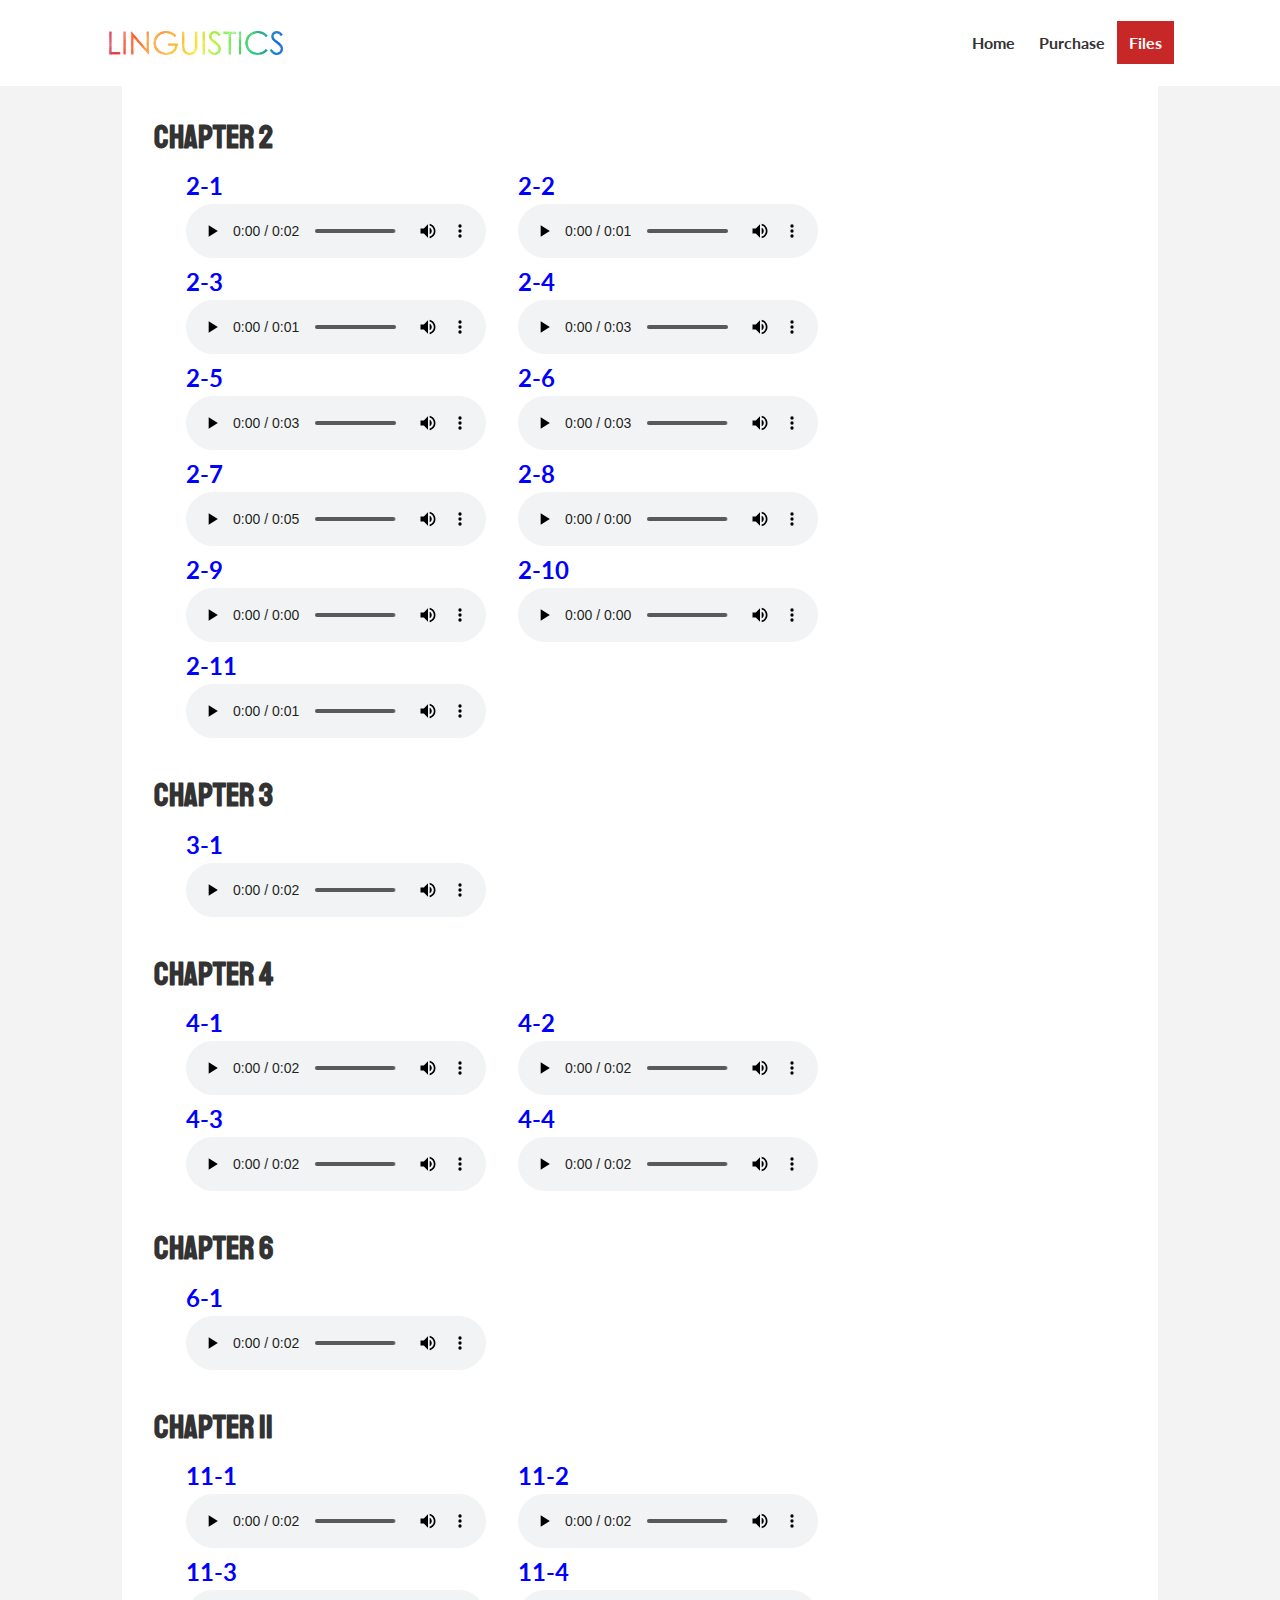
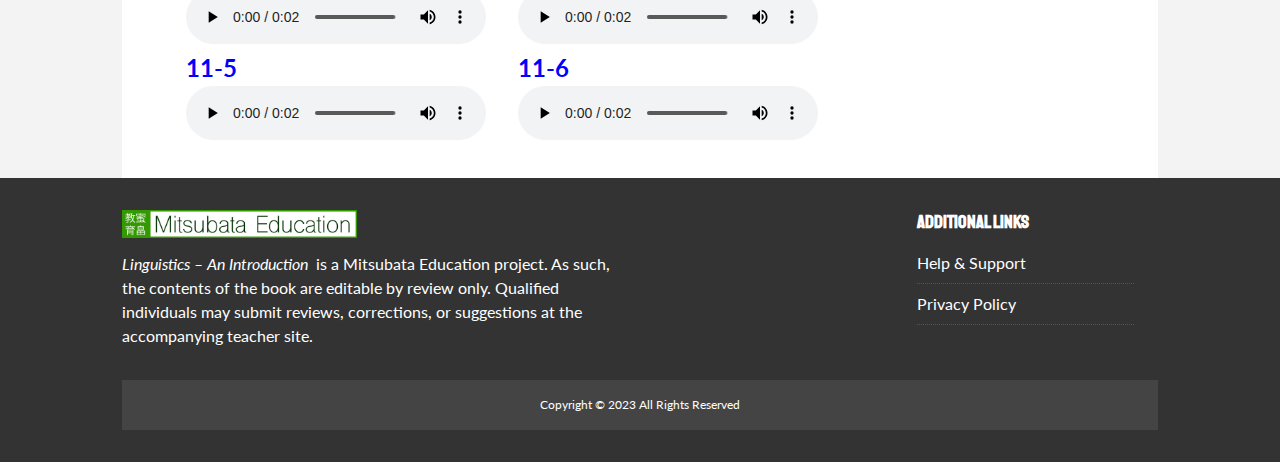
<file: files.html>
<!DOCTYPE html>
<html lang="en">
<head>
    <meta charset="UTF-8">
    <meta http-equiv="X-UA-Compatible" content="IE=edge">
    <meta name="viewport" content="width=device-width, initial-scale=1.0">
    <title>About</title>
    <link href="https://fonts.googleapis.com/css2?family=Lato&family=Staatliches&display=swap" rel="stylesheet">
    <link rel="stylesheet" href="css/style.css">
    <link rel="stylesheet" media="screen and (max-width: 768px)" href="css/mobile.css">
    <link rel="stylesheet" href="https://cdnjs.cloudflare.com/ajax/libs/font-awesome/5.13.0/css/all.min.css" integrity="sha256-h20CPZ0QyXlBuAw7A+KluUYx/3pK+c7lYEpqLTlxjYQ=" crossorigin="anonymous" />
    <link rel="shortcut icon" type="image/x-icon" href="favicon.ico">
</head>
<body>
    <nav id="main-nav">
        <div class="container">
            <img src="img/logo.png" alt="Linguistics" class="logo">
            <div class="social">
                <a href="https://www.facebook.com/profile.php?id=100090571292750" target="blank"><i class="fab fa-facebook fa-2x"></i></a>
                <a href="https://twitter.com/HS_Linguistics" target="blank"><i class="fab fa-twitter fa-2x"></i></a>
                <a href="https://www.youtube.com/@linguisticsanintroduction/featured" target="blank"><i class="fab fa-youtube fa-2x"></i></a>
            </div>
            <ul>
                <li><a href="index.html">Home</a></li>
                <li><a href="about.html">Purchase</a></li>
                <li><a href="files.html" class="current">Files</a></li>
            </ul>
        </div>
    </nav>

    <section id="about">
        <div class="container">
            <div class="files-box">
                <h1 style="padding-top: 0rem">Chapter 2</h1>
                <div class="chapter-box">
                    <div class="element">
                        <h2>2-1</h2>
                        <audio controls>
                        <source src="audio/Chair.mp3" type="audio/mpeg">
                        Your browser does not support the audio element.
                        </audio>
                    </div>
                    <div class="element">
                        <h2>2-2</h2>
                        <audio controls>
                        <source src="audio/Rudder.mp3" type="audio/mpeg">
                        Your browser does not support the audio element.
                        </audio>
                    </div>
                    <div class="element">
                        <h2>2-3</h2>
                        <audio controls>
                        <source src="audio/Uhoh.mp3" type="audio/mpeg">
                        Your browser does not support the audio element.
                        </audio>
                    </div>
                    <div class="element">
                        <h2>2-4</h2>
                        <audio controls>
                        <source src="audio/BTC1.mp3" type="audio/mpeg">
                        Your browser does not support the audio element.
                        </audio>
                    </div>
                    <div class="element">
                        <h2>2-5</h2>
                        <audio controls>
                        <source src="audio/BTC2.mp3" type="audio/mpeg">
                        Your browser does not support the audio element.
                        </audio>
                    </div>
                    <div class="element">
                        <h2>2-6</h2>
                        <audio controls>
                        <source src="audio/Japanese-elongation.mp3" type="audio/mpeg">
                        Your browser does not support the audio element.
                        </audio>
                    </div>
                    <div class="element">
                        <h2>2-7</h2>
                        <audio controls>
                        <source src="audio/chinese-pronunciations.mp3" type="audio/mpeg">
                        Your browser does not support the audio element.
                        </audio>
                    </div>
                    <div class="element">
                        <h2>2-8</h2>
                        <audio controls>
                        <source src="audio/pere.mp3" type="audio/mpeg">
                        Your browser does not support the audio element.
                        </audio>
                    </div>
                    <div class="element">
                        <h2>2-9</h2>
                        <audio controls>
                        <source src="audio/sœur.mp3" type="audio/mpeg">
                        Your browser does not support the audio element.
                        </audio>
                    </div>
                    <div class="element">
                        <h2>2-10</h2>
                        <audio controls>
                        <source src="audio/sans.mp3" type="audio/mpeg">
                        Your browser does not support the audio element.
                        </audio>
                    </div>
                    <div class="element">
                        <h2>2-11</h2>
                        <audio controls>
                        <source src="audio/huit.mp3" type="audio/mpeg">
                        Your browser does not support the audio element.
                        </audio>
                    </div>
                </div>
                <h1>Chapter 3</h1>
                <div class="chapter-box">
                    <div class="element">
                        <h2>3-1</h2>
                        <audio controls>
                        <source src="audio/Chair.mp3" type="audio/mpeg">
                        Your browser does not support the audio element.
                        </audio>
                    </div>
                </div>
                <h1>Chapter 4</h1>
                <div class="chapter-box">
                    <div class="element">
                        <h2>4-1</h2>
                        <audio controls>
                        <source src="audio/Chair.mp3" type="audio/mpeg">
                        Your browser does not support the audio element.
                        </audio>
                    </div>
                    <div class="element">
                        <h2>4-2</h2>
                        <audio controls>
                        <source src="audio/Chair.mp3" type="audio/mpeg">
                        Your browser does not support the audio element.
                        </audio>
                    </div>
                    <div class="element">
                        <h2>4-3</h2>
                        <audio controls>
                        <source src="audio/Chair.mp3" type="audio/mpeg">
                        Your browser does not support the audio element.
                        </audio>
                    </div>
                    <div class="element">
                        <h2>4-4</h2>
                        <audio controls>
                        <source src="audio/Chair.mp3" type="audio/mpeg">
                        Your browser does not support the audio element.
                        </audio>
                    </div>
                </div>
                <h1>Chapter 6</h1>
                <div class="chapter-box">
                    <div class="element">
                        <h2>6-1</h2>
                        <audio controls>
                        <source src="audio/Chair.mp3" type="audio/mpeg">
                        Your browser does not support the audio element.
                        </audio>
                    </div>
                </div>
                <h1>Chapter 11</h1>
                <div class="chapter-box">
                    <div class="element">
                        <h2>11-1</h2>
                        <audio controls>
                        <source src="audio/Chair.mp3" type="audio/mpeg">
                        Your browser does not support the audio element.
                        </audio>
                    </div>
                    <div class="element">
                        <h2>11-2</h2>
                        <audio controls>
                        <source src="audio/Chair.mp3" type="audio/mpeg">
                        Your browser does not support the audio element.
                        </audio>
                    </div>
                    <div class="element">
                        <h2>11-3</h2>
                        <audio controls>
                        <source src="audio/Chair.mp3" type="audio/mpeg">
                        Your browser does not support the audio element.
                        </audio>
                    </div>
                    <div class="element">
                        <h2>11-4</h2>
                        <audio controls>
                        <source src="audio/Chair.mp3" type="audio/mpeg">
                        Your browser does not support the audio element.
                        </audio>
                    </div>
                    <div class="element">
                        <h2>11-5</h2>
                        <audio controls>
                        <source src="audio/Chair.mp3" type="audio/mpeg">
                        Your browser does not support the audio element.
                        </audio>
                    </div>
                    <div class="element">
                        <h2>11-6</h2>
                        <audio controls>
                        <source src="audio/Chair.mp3" type="audio/mpeg">
                        Your browser does not support the audio element.
                        </audio>
                    </div>
                </div>
            </div>
        </div>
    </section>

    <!-- Footer -->
    <footer id="main-footer" class="py-2">
        <div class="container footer-container">
            <div>
                <img src="img/M-E-logo.png" alt="Mitsubata Education Logo">
                <p><i>Linguistics – An Introduction</i> &nbsp;is a Mitsubata Education project. As such, the contents of the book are editable by review only. Qualified individuals may submit reviews, corrections, or suggestions at the accompanying teacher site.</p>
    
            </div>
            <div>
    
            </div>
            <div>
                <h3>Additional Links</h3>
                <ul class="list">
                    <li><a href="#">Help & Support</a></li>
                    <li><a href="#">Privacy Policy</a></li>
                </ul>
            </div>
            <div>
                <p>Copyright &copy; 2023 All Rights Reserved</p>
            </div>
        </div>
    </footer>
    
    
    </body>
    </html>
</file>
<file: css/style.css>
:root {
    --primary-color: #c72727;
    --secondary-color: #f99500;
    --light-color: #f3f3f3;
    --dark-color: #333;
    --max-width: 1100px;
}

.category {
    --sports-color: #f99500;
    --ent-color: #a66bbe;
    --tech-color: #009cff;
}

* {
    margin: 0;
    padding: 0;
    box-sizing: border-box;
}

body {
    font-family: 'Lato', sans-serif;
    line-height: 1.5;
    background: var(--light-color);
}

a { 
    color: #333;
    text-decoration: none;
}

ul {
    list-style: none;
}

p {
    margin: 0.5rem 0;
}

img {
    width: 100%;
}

h1, h3, h4, h5, h6 {
    font-family: 'Staatliches', cursive;
    margin-bottom: .55rem;
    line-height: 1.3;
}

/* Utility */
.container {
    max-width: var(--max-width);
    margin: auto;
    padding: 0 2rem;
    overflow: hidden;
}

.two-container {
    max-width: var(--max-width);
    margin: auto;
    padding: 5rem 2rem;
    overflow: hidden;
    display: flex;
    flex-direction: row;
    justify-content: space-around;
    align-items: center;
}

.two-container img {
    width: 75%;
    padding-left: 3rem;
}

.two-container h2 {
    color: rgb(34, 56, 255);
    padding-left: 2rem;
}

.two-container p {
    padding-left: 2.2rem;
}

.two-container a {
    color: darkred;
}

.category {
    display: inline-block;
    color: white;
    font-size: 0.55rem;
    text-transform: uppercase;
    padding: 0.4rem 0.6rem;
    border-radius: 15px;
    margin-bottom: 0.5rem;
}

.category-sports {background: var(--sports-color);}
.category-ent {background: var(--ent-color);}
.category-tech {background: var(--tech-color);}

.btn {
    display: inline-block;
    border: none;
    background: var(--dark-color);
    color: white;
    padding: 0.5rem 1.5rem;
}

.btn-light {background: var(--light-color);}
.btn-primary {background: var(--primary-color);}
.btn-secondary {background: var(--secondary-color);}

.btn-block {
    display: block;
    width: 100%;
    text-align: center;
}

.btn:hover {
    opacity: 0.9;
}

.card {
    background: white;
    padding: 1rem;
}

.bg-dark {
    background: var(--dark-color);
    color: white;
}
.bg-primary {
    background: var(--primary-color);
    color: white;
}
.bg-secondary {
    background: var(--secondary-color);
    color: white;
}

.bg-dark h1,
.bg-dark h2,
.bg-dark h3,
.bg-dark a,
.bg-primary h1,
.bg-primary h2,
.bg-primary h3,
.bg-primary a,
.bg-secondary h1,
.bg-secondary h2,
.bg-secondary h3,
.bg-secondary a {
    color: white;
}


.py-1 { padding: 1.5rem 0;}
.py-2 { padding: 2rem 0;}
.py-3 { padding: 3rem 0;}
.p-1 { padding: 1.5rem;}
.p-2 { padding: 2rem;}
.p-3 { padding: 3rem;}

.l-heading {
    font-size: 3rem;
}

.list li {
    padding: 0.5rem 0;
    border-bottom: #555 dotted 1px;
    width: 90%;
}

.list li a:hover {
    color: var(--primary-color) !important;
}

/* Inner Page Grid Container */
.page-container {
    display: grid;
    grid-template-columns: 5fr 2fr;
    margin: 2rem 0;
    gap: 1.5rem;
}

.page-container > *:first-child {
    grid-row: 1 / span 3;
}

/* Navigation */
#main-nav {
    background: #fff;
    position: sticky;
    top: 0;
    z-index: 2;
}

#main-nav .container {
    display: grid;
    grid-template-columns: 8fr 3fr 2fr;
    padding: 1rem;
    align-items: center;
}

#main-nav .logo {
    width: 180px;
}

#main-nav ul {
    justify-self: end;
    display: flex;
}

#main-nav ul li a {
    padding: 0.75rem;
    font-weight: bold;
}

#main-nav ul li a.current {
    background: var(--primary-color);
    color: white;
}

#main-nav ul li a.hover {
    background: var(--light-color);
    color: var(--dark-color);
}

#main-nav .social {
    justify-self: center;
}

#main-nav .social i {
    color: #777;
    margin-right: 0.5rem;
}

/* Showcase */
#showcase {
    color: #fff;
    background: #333;
    padding: 2rem;
    position: relative;
  }

#showcase:before {
    content: '';
    background: url('../img/opening-header.jpg') no-repeat center center/cover;
    position: absolute;
    top: 0;
    left: 0;
    width: 100%;
    height: 100%;
    opacity: 0.4;
  }

#showcase .showcase-container {
    display: grid;
    grid-template-columns: 1fr 1fr;
    justify-content: center;
    align-items: center;
    height: 100vh;  
  } 

.layered-image {
    background: linear-gradient(to left, transparent, black),
      url("../img/opening-header.jpg");
}

#showcase .showcase-content {
    z-index: 1;
  }

  #showcase .showcase-content p {
    margin-bottom: 1rem;
  }

.welcome {
    margin-top: 2rem;
    border-radius: 15px;
}


/* Audio */ 

.portions {
    display: flex;
    padding-top: 3rem;
}

#audio-files-part {
    display: flex;
    background:rgb(34, 56, 255);
}

#audio-files-part div {
    flex: 1;
}

#audio-files-part h2 {
    color: white;
}

#audio-files-part p {
    color: white;
}

#audio-files-part a {
    color: #fff9b8;
}

#audio-files-part .picture-portion {
    height: 75%;
}

#audio-files-part img {
    display: block;
}

.text-portion {
    padding: 2rem 3rem;
}

.red-button {
    background: red;
    color: white;
    padding: 1rem 1rem 1rem 1rem;
    font-weight: bold;
}

/* Files Page */
.files-box {
    padding: 2rem;
    background: white;
}

.files-box h1 {
    color: #333;
    padding-top: 2rem;
}

.files-box h2 {
    color: blue;
}

.chapter-box {
    display: flex;
    flex-wrap: wrap;
}

.element {
    padding-left: 2rem;
}




/* Footer */
#main-footer {
    background: var(--dark-color);
    color: white;
}

#main-footer img {
    width: 235px;
}

#main-footer a {
    color: white;
}

#main-footer .footer-container {
    display: grid;
    grid-template-columns: repeat(4, 1fr);
    gap: 1.5rem;
}

#main-footer .footer-container > *:last-child {
    background: #444;
    grid-column: 1 / span 4;
    padding: 0.5rem;
    text-align: center;
    font-size: 0.75rem;
}

#main-footer .footer-container > *:first-child {
    grid-column: 1 / span 2;
}
</file>
<file: css/mobile.css>
/* Navigation */
#main-nav .social {
    display: none;
}

#main-nav .container {
    grid-template-columns: 1fr;
    gap: 1.2rem;
}

#main-nav ul, 
#main-nav .logo {
    justify-self: center;
}

#main-nav ul li a {
    padding: 0.50rem;
}

#home-articles .articles-container {
    grid-template-columns: repeat(2, 1fr);
}

#home-articles .articles-container > *:first-child,
#home-articles .articles-container > *:last-child {
    grid-template-columns: 1fr;
    grid-column: 1;
}

@media(max-width: 600px) {
    /* Stack Grid Items */
    #showcase .showcase-container, #home-articles .articles-container, #main-footer .footer-container, .two-container {
        grid-template-columns: 1fr;
    }

    #purchase-book .purchase .two-container {
        display: grid;
        grid-template-columns: 1fr;
    }

    .two-container {
        display: grid;
        grid-template-columns: 1fr;
        padding-top: 1rem;
    }

    .two-container h2 {
        padding-left: 0%;
    }

    .two-container p {
        padding-left: 0%;
    }

    #main-footer .footer-container > *:last-child {
        grid-column: 1;
    }

    #main-footer .footer-container > * {
        border-bottom: #444 dotted 1px;
        padding-bottom: 1rem;
    }

    #main-footer .footer-container > *:last-child, #main-footer .footer-container > *:nth-child(3), #main-footer .footer-container > *:nth-child(4) {
        border: none;
    }

    #main-footer .footer-container > *:first-child {
        grid-column: 1 / span 1;
    }

    .page-container {
        grid-template-columns: 1fr;
        text-align: center;
    }

    .page-container > *:first-child {
        grid-row: 1;
    }

    .l-heading {
        font-size: 2rem;
    }

    .picture-portion {
        display: none;
    }

    .portions {
        padding-top: 1rem;
        padding-bottom: 1rem;
    }
}
</file>
